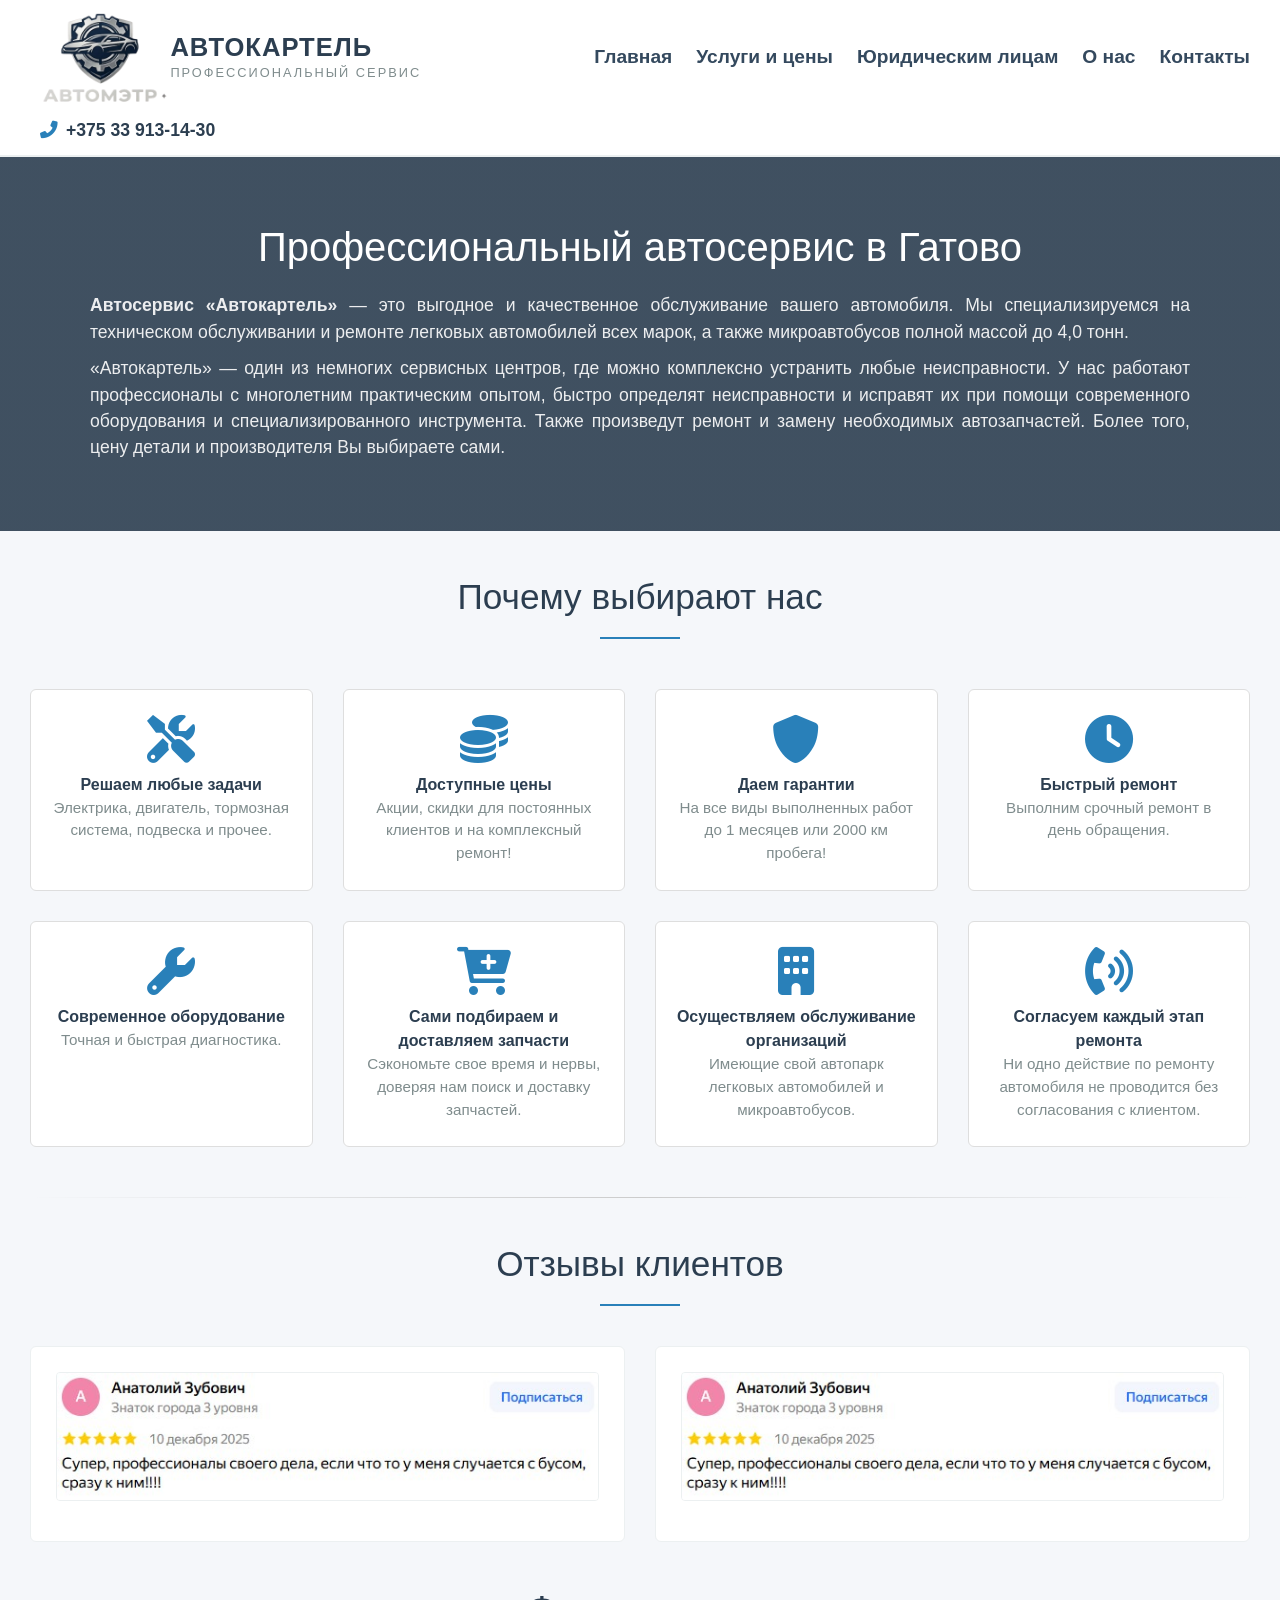
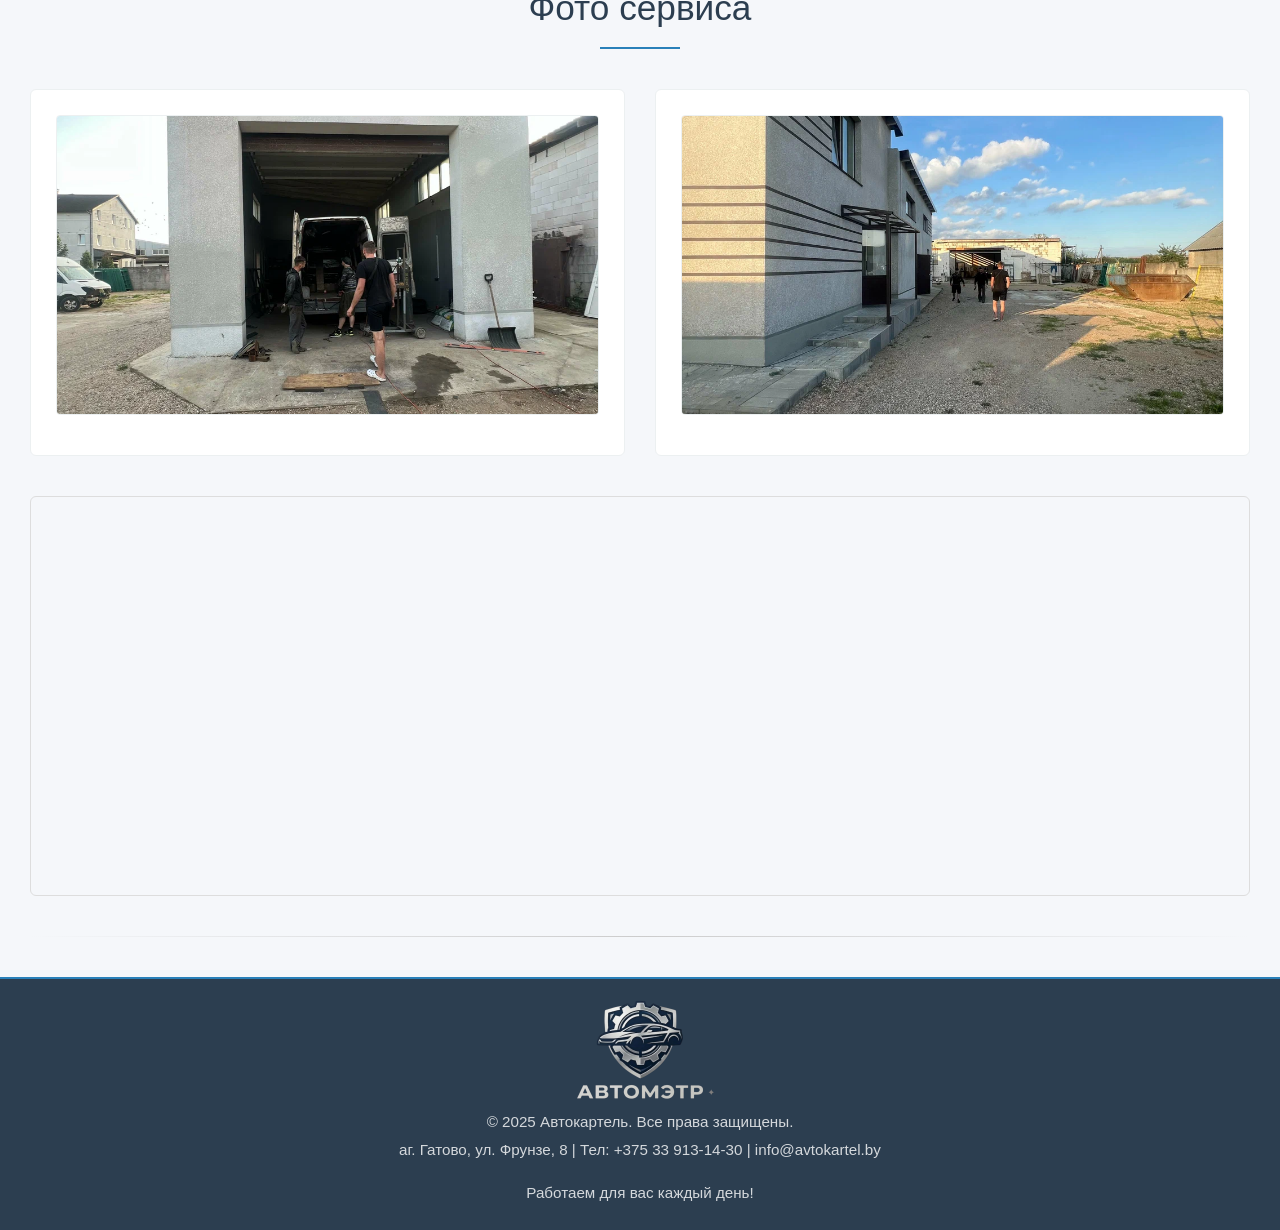
<file: index.html>
<!DOCTYPE html>
<html lang="ru">
<head>
    <meta charset="UTF-8">
    <meta name="viewport" content="width=device-width, initial-scale=1.0">
    <title>Автокартель - Автосервис в Гатово</title>
    <script src="https://api-maps.yandex.ru/2.1/?apikey=ваш_ключ_api&lang=ru_RU" type="text/javascript"></script>
    <link rel="stylesheet" href="https://cdnjs.cloudflare.com/ajax/libs/font-awesome/6.0.0-beta3/css/all.min.css">
    <link rel="stylesheet" href="css/styles.css">
</head>
<body>
    
   <header>
    <div class="container">
        <div class="logo">
            <a href="index.html" class="logo-link"> <!-- Ссылка теперь ведет на главную -->
                <img src="images/Logo.png" alt="Автокартель" class="logo-img">
            </a>
            <div class="logo-text">
                <div class="logo-main">АВТОКАРТЕЛЬ</div>
                <div class="logo-sub">ПРОФЕССИОНАЛЬНЫЙ СЕРВИС</div>
            </div>
        </div>

        <nav>
            <ul>
                <li><a href="index.html">Главная</a></li>       
                <li><a href="services.html">Услуги и цены</a></li> 
                <li><a href="legal_entities.html">Юридическим лицам</a></li>     
                <li><a href="about.html">О нас</a></li>         
                <li><a href="contact.html">Контакты</a></li>    
            </ul>
        </nav>
        <div class="header-phone">
            <a href="tel:+375339131430">
                <i class="fas fa-phone-alt"></i> +375 33 913-14-30
            </a>
        </div>
    </div>
</header>

    
    <section id="home">
        <div class="hero">
            <h1>Профессиональный автосервис в Гатово</h1>
            <p><strong>Автосервис «Автокартель»</strong> — это выгодное и качественное обслуживание вашего автомобиля. Мы специализируемся на техническом обслуживании и ремонте легковых автомобилей всех марок, а также микроавтобусов полной массой до 4,0 тонн.</p>
    
    <p>«Автокартель» — один из немногих сервисных центров, где можно комплексно устранить любые неисправности. У нас работают профессионалы с многолетним практическим опытом, быстро определят  неисправности и исправят их при помощи современного оборудования и специализированного инструмента. Также произведут ремонт и замену необходимых автозапчастей. Более того, цену детали и производителя Вы выбираете сами.</p>
            <!--<a href="#appointment" class="btn">Записаться онлайн</a>-->

        </div>
        <div class="container">
            <h2 class="section-title">Почему выбирают нас</h2>
            <div class="services">
<div class="service-item">
                    <i class="fas fa-tools"></i>
                    <h3>Решаем любые задачи</h3>
                    <p>Электрика, двигатель, тормозная система, подвеска и прочее.</p>
                </div>

                <div class="service-item">
                    <i class="fas fa-coins"></i>
                    <h3>Доступные цены</h3>
                    <p>Акции, скидки для постоянных клиентов и на комплексный ремонт!</p>
                </div>
                <div class="service-item">
                    <i class="fas fa-shield-alt"></i>
                    <h3>Даем гарантии</h3>
                    <p>На все виды выполненных работ до 1 месяцев или 2000 км пробега!</p>
                </div>

                <div class="service-item">
                    <i class="fas fa-clock"></i>
                    <h3>Быстрый ремонт</h3>
                    <p>Выполним срочный ремонт в день обращения.</p>
                </div>
                <div class="service-item">
                    <i class="fas fa-wrench"></i>
                    <h3>Современное оборудование</h3>
                    <p>Точная и быстрая диагностика.</p>
                </div>
                <div class="service-item">
                    <i class="fa-solid fa-cart-plus"></i>
                    <h3>Сами подбираем и доставляем запчасти</h3>
                    <p>Сэкономьте свое время и нервы, доверяя нам поиск и доставку запчастей.</p>
                </div>
                <div class="service-item">
                    <i class="fa-solid fa-building"></i>
                    <h3>Осуществляем обслуживание организаций</h3>
                    <p>Имеющие свой автопарк легковых автомобилей и микроавтобусов.</p>
                </div>
                <div class="service-item">
                    <i class="fa-solid fa-phone-volume"></i>
                    <h3>Согласуем каждый этап ремонта</h3>
                    <p>Ни одно действие по ремонту автомобиля не проводится без согласования с клиентом.</p>
                </div>
            </div>
        </div>
    </section>

    <div class="container"><div class="section-divider"></div></div>

   
    <section id="reviews">
    <div class="container">
        <h2 class="section-title">Отзывы клиентов</h2>
        <div class="reviews-grid">
            <div class="review-item">
                <img src="images\otziv\otziv1.jpg" alt="Фото отзыва" class="review-img">
            </div>
<div class="review-item">
                <img src="images\otziv\otziv1.jpg" alt="Фото отзыва" class="review-img">
            </div>

        </div>
    </div>

</section>

<section id="photo">
    <div class="container">
        <h2 class="section-title">Фото сервиса</h2>
        <div class="reviews-grid">
            <div class="review-item">
                <img src="images\photo\service1.webp" alt="Фото отзыва" class="review-img">
            </div>
<div class="review-item">
                <img src="images\photo\service2.webp" alt="Фото отзыва" class="review-img">
            </div>

        </div>
    </div>

</section>


 <section>
<div class="container">
<div id="map"></div>
 </div>

</section> 


    <div class="container"><div class="section-divider"></div></div>
  
     <footer>
        <div class="container">
            <img src="images/Logo.png" alt="Автокартель" class="footer-logo">
            <p>&copy; 2025 Автокартель. Все права защищены.</p>
            <p>аг. Гатово, ул. Фрунзе, 8 | Тел: +375 33 913-14-30 |  info@avtokartel.by</p>
            <p style="margin-top: 20px;">Работаем для вас каждый день!</p>
        </div>
    </footer>


    <script src="js/script.js"></script>
</body>
</html>
</file>
<file: css/styles.css>
/* Общие сбросы и строгая типографика */
* {
    margin: 0;
    padding: 0;
    box-sizing: border-box;
    font-family: 'Segoe UI', Roboto, Helvetica, Arial, sans-serif;
}

body {
    background-color: #f5f7fa;
    color: #2c3e50;
    line-height: 1.5;
}

.container {
    max-width: 1400px;
    margin: 0 auto;
    padding: 0 30px;
}

/* Разделители секций */
.section-divider {
    width: 100%;
    height: 1px;
    background: linear-gradient(90deg, transparent, #ccc, transparent);
    margin: 40px 0;
}

/* Логотип в шапке — общий контейнер */
.logo {
    display: flex;
    align-items: center;
    gap: 0px;
}

.logo-link {
    line-height: 0;
}

.logo-img {
    height: 90px;
    width: auto;
    display: block;
}

.logo-text {
    display: flex;
    flex-direction: column;
}

.logo-main {
    font-size: 1.6rem;
    font-weight: 700;
    letter-spacing: 1px;
    color: #2c3e50;
    line-height: 1.2;
}

.logo-sub {
    font-size: 0.8rem;
    font-weight: 400;
    letter-spacing: 2px;
    color: #7f8c8d;
    text-transform: uppercase;
}

/* Логотип в подвале */
.footer-logo {
    height: 100px;
    width: auto;
    margin-bottom: 0px;
    opacity: 1;
    transition: opacity 0.2s;
}

.footer-logo:hover {
    opacity: 1;
}

/* Шапка */
header {
    background: white;
    border-bottom: 2px solid #ecf0f1;
    padding: 12px 0;
    position: sticky;
    top: 0;
    z-index: 100;
}

header .container {
    display: flex;
    justify-content: space-between;
    align-items: center;
    flex-wrap: wrap;
    gap: 15px;
}

nav ul {
    display: flex;
    flex-wrap: wrap;
    list-style: none;
    gap: 24px;
}

nav a {
    text-decoration: none;
    color: #34495e;
    font-weight: 600;
    font-size: 1.2rem;
    transition: color 0.2s;
    padding-bottom: 4px;
    border-bottom: 2px solid transparent;
}

nav a:hover {
    color: #2980b9;
    border-bottom-color: #2980b9;
}

.header-phone {
    margin-left: 10px;          
    white-space: nowrap;        
}

.header-phone a {
    text-decoration: none;
    color: #2c3e50;
    font-weight: 600;
    font-size: 1.1rem;
    display: flex;
    align-items: center;
    gap: 8px;                  
    transition: color 0.2s;
}

.header-phone a:hover {
    color: #2980b9;            
}

.header-phone i {
    color: #2980b9;             
    font-size: 1.1rem;
}

/* Главный баннер */
.hero {
    background: linear-gradient(rgba(44, 62, 80, 0.9), rgba(44, 62, 80, 0.9)), url('https://images.unsplash.com/photo-1530046339160-ce3e530f7d2f?ixlib=rb-4.0.3&auto=format&fit=crop&w=1200&q=80') center/cover no-repeat;
    color: white;
    text-align: center;
    padding: 60px 20px;
    margin-bottom: 30px;
}

.hero h1 {
    font-size: 2.5rem;
    margin-bottom: 15px;
    font-weight: 500;
}

.hero p {
    font-size: 1.1rem;
    margin-bottom: 10px;
    opacity: 0.9;
    max-width: 1100px;      
    margin-left: auto;
    margin-right: auto;
    text-align: justify;  
}

.btn {
    display: inline-block;
    background: #2980b9;
    color: white;
    padding: 12px 36px;
    text-decoration: none;
    border-radius: 4px;
    font-weight: 600;
    border: none;
    cursor: pointer;
    transition: background 0.2s;
    box-shadow: 0 2px 5px rgba(0,0,0,0.1);
}

.btn:hover {
    background: #1f618d;
}

/* Заголовки секций */
.section-title {
    text-align: center;
    font-size: 2.2rem;
    margin: 40px 0 30px;
    color: #2c3e50;
    font-weight: 400;
    position: relative;
    padding-bottom: 15px;
}

.section-title::after {
    content: '';
    position: absolute;
    bottom: 0;
    left: 50%;
    transform: translateX(-50%);
    width: 80px;
    height: 2px;
    background: #2980b9;
}

/* Сетка услуг и преимуществ */
.services {
    display: grid;
    grid-template-columns: repeat(auto-fit, minmax(260px, 1fr));
    gap: 30px;
    margin: 50px 0;
}

.service-item {
    background: white;
    padding: 25px 20px;
    border: 1px solid #dedede;
    border-radius: 6px;
    text-align: center;
    transition: box-shadow 0.2s;
    display: flex;
    flex-direction: column;
    height: 100%;
}

.service-item:hover {
    box-shadow: 0 5px 15px rgba(0,0,0,0.05);
}

.service-item i {
    font-size: 3.0rem;
    color: #2980b9;
    margin-bottom: 10px;
}

.service-item h3 {
    margin-bottom: 0px;
    color: #2c3e50;
    font-size: 1.0rem;
    font-weight: 600;
}

.service-item p {
    color: #7f8c8d;
    font-size: 0.95rem;
    margin-top: auto;
    text-align: center;
    margin: 0;
}

.price {
    font-size: 1.8rem;
    font-weight: 700;
    color: #2980b9;
    margin-top: auto;
    text-align: center;
}

.service-img {
    width: 100%;
    height: 160px;
    object-fit: cover;
    border-radius: 2px;
    margin-bottom: 10px;
    border: 1px solid #ecf0f1;
}

/* Отзывы */
.review-img {
    width: 100%;
    height: auto;
    max-height: 300px;
    object-fit: cover;
    border-radius: 4px;
    border: 1px solid #ecf0f1;
    margin-bottom: 15px;
    display: block;
}
.reviews-grid {
    display: grid;
    grid-template-columns: repeat(auto-fit, minmax(280px, 1fr));
    gap: 30px;
    margin: 40px 0;
}

.review-item {
    background: white;
    padding: 25px;
    border: 1px solid #ecf0f1;
    border-radius: 6px;
    position: relative;
}

.review-item p {
    color: #34495e;
    margin-bottom: 20px;
    font-style: italic;
}

.review-item .author {
    font-weight: 600;
    color: #2c3e50;
}

.review-item .date {
    color: #95a5a6;
    font-size: 0.85rem;
    margin-top: 5px;
}

/* О нас */
.about-section {
    background: white;
    border: 1px solid #ecf0f1;
    padding: 40px;
    border-radius: 6px;
    margin: 40px 0;
    line-height: 1.7;
}

.about-section p {
    margin-bottom: 15px;
    color: #34495e;
}

.about-section i {
    color: #2980b9;
    width: 24px;
}
/* Стили для страницы "Юридическим лицам" */
.legal-section {
    background: white;
    border: 1px solid #ecf0f1;
    padding: 40px;
    border-radius: 6px;
    margin: 40px 0;
    line-height: 1.7;
    color: #34495e;
}

.legal-section p,
.legal-section ul {
    margin-bottom: 1.2em;
}

.legal-section ul {
    padding-left: 25px;  
    margin-top: 0.3em;
}

.legal-section li {
    margin-bottom: 0.4em;
}

.legal-section p:last-child,
.legal-section ul:last-child {
    margin-bottom: 0;
}

.legal-section ul {
    list-style-type: none; 
}

.legal-section li {
    position: relative;
    padding-left: 25px; 
}

.legal-section li::before {
    content: "✔"; 
    color: #2980b9;
    font-weight: bold;
    position: absolute;
    left: 0;
}
/* Карта */
#map {
    width: 100%;
    height: 400px;
    border: 1px solid #ddd;
    border-radius: 6px;
    margin: 40px 0;
}

/* Контактная информация */
.contact-info {
    background: #2c3e50;
    color: white;
    padding: 20px;
    border-radius: 6px;
    text-align: center;
    margin: 20px 0;
}

.contact-info p {
    font-size: 1.1rem;
    margin: 12px 0;
}

.contact-info i {
    margin-right: 10px;
    color: #3498db;
}

.contact-info a {
    color: white;
    text-decoration: none;
    border-bottom: 1px dotted #3498db;
}

.contact-info a:hover {
    color: #3498db;
}
/* Сетка контактов */
.contact-grid {
    display: grid;
    grid-template-columns: repeat(auto-fit, minmax(240px, 1fr));
    gap: 30px;
    margin: 40px 0;
}

/* Карточка контакта */
.contact-item {
    background: white;
    border: 1px solid #ecf0f1;
    border-radius: 8px;
    padding: 25px 20px;
    text-align: center;
    transition: transform 0.2s, box-shadow 0.2s;
}

.contact-item:hover {
    transform: translateY(-5px);
    box-shadow: 0 10px 25px rgba(0,0,0,0.1);
}

/* Иконка */
.contact-item i {
    font-size: 2.5rem;
    color: #2980b9;
    margin-bottom: 15px;
}

/* Заголовок */
.contact-item h3 {
    font-size: 1.2rem;
    font-weight: 600;
    color: #2c3e50;
    margin-bottom: 10px;
}

/* Текст и ссылки */
.contact-item p {
    color: #34495e;
    line-height: 1.6;
    font-size: 1rem;
}

.contact-item a {
    color: #2980b9;
    text-decoration: none;
    font-weight: 500;
}

.contact-item a:hover {
    text-decoration: underline;
}

/* Форма записи */
.appointment-form {
    background: white;
    border: 1px solid #ecf0f1;
    padding: 20px;
    border-radius: 6px;
    max-width: 600px;
    margin: 20px auto;
}

.appointment-form h2 {
    text-align: center;
    margin-bottom: 30px;
    color: #2c3e50;
    font-weight: 400;
}

.form-group {
    margin-bottom: 20px;
}

.form-group input,
.form-group select,
.form-group textarea {
    width: 100%;
    padding: 12px;
    border: 1px solid #bdc3c7;
    border-radius: 4px;
    font-size: 1rem;
    transition: border-color 0.2s;
    background: #f9f9f9;
}

.form-group input:focus,
.form-group select:focus,
.form-group textarea:focus {
    outline: none;
    border-color: #2980b9;
    background: white;
}

/* Подвал */
footer {
    background: #2c3e50;
    color: white;
    text-align: center;
    padding: 20px 0;
    margin-top: 40px;
    border-top: 2px solid #2980b9;
}

footer p {
    opacity: 0.8;
    font-size: 0.95rem;
    margin: 5px 0;
}

@media (max-width: 768px) {
    header .container {
        flex-direction: column;
        gap: 15px;
    }
    .hero p,
    .hero ul,
    .hero-content {
        max-width: 80%;
    }
    .header-phone {
        margin-left: 0;
        margin-top: 10px;
        width: 80%;
        text-align: center;
    }
    
    .header-phone a {
        justify-content: center;
    }
    
    nav ul {
        flex-wrap: wrap;
        justify-content: center;
        gap: 15px;
    }
    
    .hero h1 {
        font-size: 2.2rem;
    }
    
    .section-title {
        font-size: 1.8rem;
    }
    
    .about-section {
        padding: 25px;
    }
    
    .appointment-form {
        padding: 25px;
    }
    .contact-item {
        padding: 20px 15px;
    }
    .contact-item i {
        font-size: 2rem;
    }
}
@media (max-width: 480px) {
    .header-phone a {
        font-size: 0.9rem;
    }
    .section-title {
        font-size: 1.6rem;
    }
    .hero h1 {
        font-size: 1.8rem;
    }
    .logo-img {
        height: 50px;
    }

    .logo-main {
        font-size: 1rem;
    }

    .logo-sub {
        font-size: 0.6rem;
    }

    nav ul {
        gap: 8px;
    }

    nav a {
        font-size: 0.8rem;
    }

    .header-phone a {
        font-size: 0.8rem;
    }
}
@media (max-width: 600px) {
    .services, .reviews-grid {
        grid-template-columns: 1fr;
    }
    .services {
        grid-template-columns: repeat(auto-fit, minmax(200px, 1fr));
    }
.contact-item {
        padding: 20px 15px;
    }
    .contact-item i {
        font-size: 2rem;
    }
}
</file>
